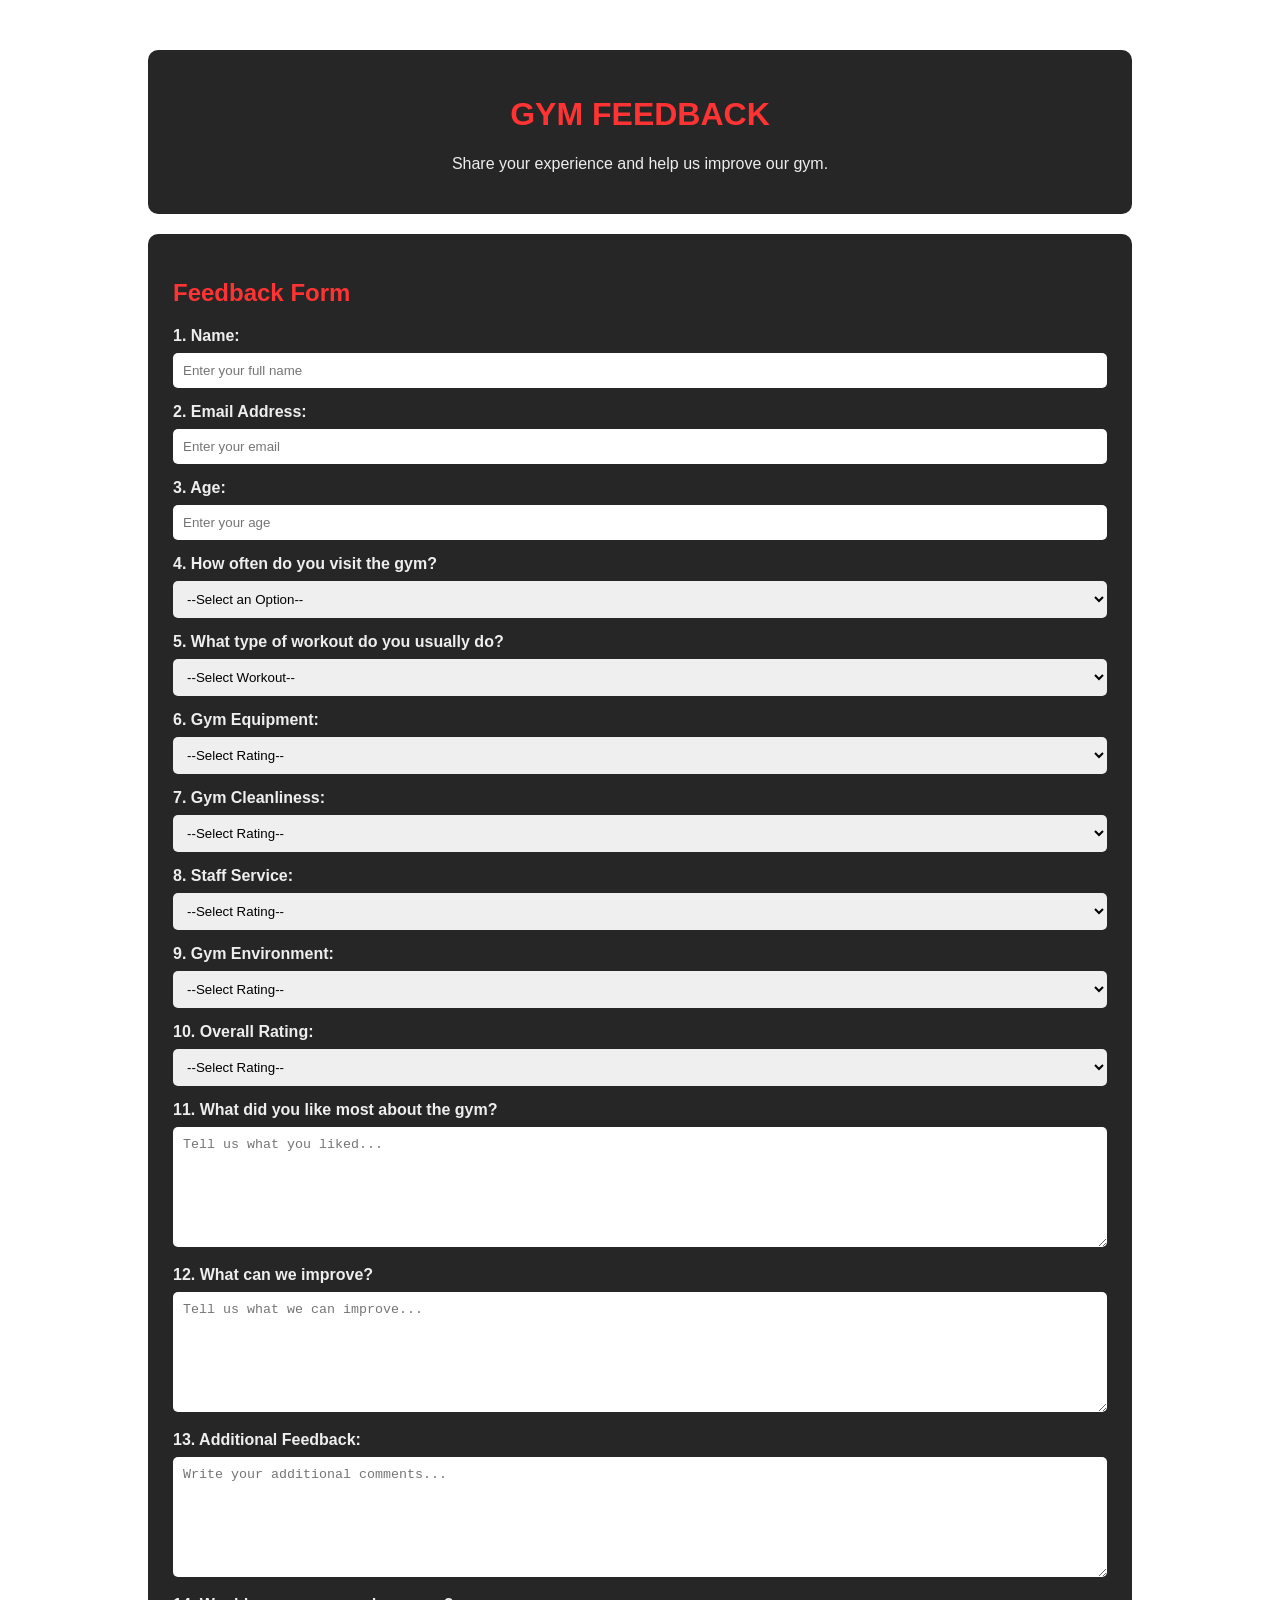
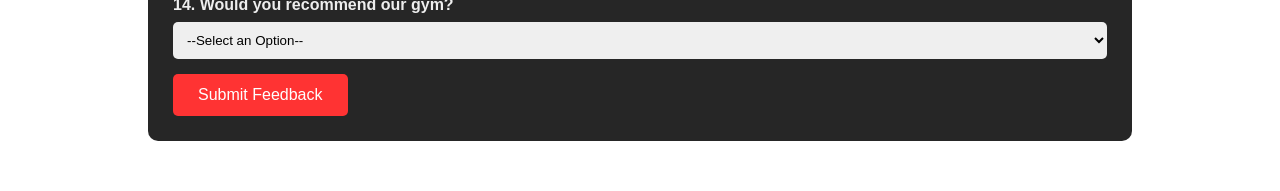
<file: index.html>
<!DOCTYPE html>
<html>
<head>
    <title>Gym Feedback</title>
    <link rel="stylesheet" href="style.css">
</head>

<body>

<div class="container">

    <div class="card">
        <h1>GYM FEEDBACK</h1>
        <p style="text-align: center;">
            Share your experience and help us improve our gym.
        </p>
    </div>

    <div class="card">
        <h2>Feedback Form</h2>

        <form>

            <!-- INPUT FIELD 1 -->
            <div class="input-group">
                <label for="nameInput">1. Name:</label>
                <input type="text" id="nameInput"
                       placeholder="Enter your full name">
            </div>

            <!-- INPUT FIELD 2 -->
            <div class="input-group">
                <label for="emailInput">2. Email Address:</label>
                <input type="email" id="emailInput"
                       placeholder="Enter your email">
            </div>

            <!-- INPUT FIELD 3 -->
            <div class="input-group">
                <label for="ageInput">3. Age:</label>
                <input type="number" id="ageInput"
                       placeholder="Enter your age">
            </div>

            <!-- INPUT FIELD 4 -->
            <div class="input-group">
                <label for="visitInput">
                    4. How often do you visit the gym?
                </label>

                <select id="visitInput">
                    <option value="">--Select an Option--</option>
                    <option>Everyday</option>
                    <option>3-5 times a week</option>
                    <option>1-2 times a week</option>
                    <option>Occasionally</option>
                </select>
            </div>

            <!-- INPUT FIELD 5 -->
            <div class="input-group">
                <label for="workoutInput">
                    5. What type of workout do you usually do?
                </label>

                <select id="workoutInput">
                    <option value="">--Select Workout--</option>
                    <option>Weight Training</option>
                    <option>Cardio</option>
                    <option>Bodybuilding</option>
                    <option>CrossFit</option>
                    <option>Calisthenics</option>
                    <option>Mixed Workout</option>
                </select>
            </div>

            <!-- INPUT FIELD 6 -->
            <div class="input-group">
                <label for="equipmentInput">
                    6. Gym Equipment:
                </label>

                <select id="equipmentInput">
                    <option value="">--Select Rating--</option>
                    <option>Excellent</option>
                    <option>Good</option>
                    <option>Average</option>
                    <option>Poor</option>
                </select>
            </div>

            <!-- INPUT FIELD 7 -->
            <div class="input-group">
                <label for="cleanlinessInput">
                    7. Gym Cleanliness:
                </label>

                <select id="cleanlinessInput">
                    <option value="">--Select Rating--</option>
                    <option>Very Clean</option>
                    <option>Clean</option>
                    <option>Average</option>
                    <option>Needs Improvement</option>
                </select>
            </div>

            <!-- INPUT FIELD 8 -->
            <div class="input-group">
                <label for="staffInput">
                    8. Staff Service:
                </label>

                <select id="staffInput">
                    <option value="">--Select Rating--</option>
                    <option>Excellent</option>
                    <option>Good</option>
                    <option>Average</option>
                    <option>Poor</option>
                </select>
            </div>

            <!-- INPUT FIELD 9 -->
            <div class="input-group">
                <label for="environmentInput">
                    9. Gym Environment:
                </label>

                <select id="environmentInput">
                    <option value="">--Select Rating--</option>
                    <option>Very Comfortable</option>
                    <option>Comfortable</option>
                    <option>Average</option>
                    <option>Uncomfortable</option>
                </select>
            </div>

            <!-- INPUT FIELD 10 -->
            <div class="input-group">
                <label for="ratingInput">
                    10. Overall Rating:
                </label>

                <select id="ratingInput">
                    <option value="">--Select Rating--</option>
                    <option>★★★★★ Excellent</option>
                    <option>★★★★☆ Very Good</option>
                    <option>★★★☆☆ Good</option>
                    <option>★★☆☆☆ Fair</option>
                    <option>★☆☆☆☆ Poor</option>
                </select>
            </div>

            <!-- INPUT FIELD 11 -->
            <div class="input-group">
                <label for="likedInput">
                    11. What did you like most about the gym?
                </label>

                <textarea id="likedInput"
                          placeholder="Tell us what you liked..."></textarea>
            </div>

            <!-- INPUT FIELD 12 -->
            <div class="input-group">
                <label for="improveInput">
                    12. What can we improve?
                </label>

                <textarea id="improveInput"
                          placeholder="Tell us what we can improve..."></textarea>
            </div>

            <!-- INPUT FIELD 13 -->
            <div class="input-group">
                <label for="additionalInput">
                    13. Additional Feedback:
                </label>

                <textarea id="additionalInput"
                          placeholder="Write your additional comments..."></textarea>
            </div>

            <!-- INPUT FIELD 14 -->
            <div class="input-group">
                <label for="recommendInput">
                    14. Would you recommend our gym?
                </label>

                <select id="recommendInput">
                    <option value="">--Select an Option--</option>
                    <option>Definitely Yes</option>
                    <option>Maybe</option>
                    <option>No</option>
                </select>
            </div>

            <button type="submit">Submit Feedback</button>

        </form>
    </div>

    <!-- OUTPUT SECTION -->
    <div class="card output-section" id="outputSection">

        <h2>Feedback Output</h2>

        <p><strong>Name:</strong>
            <span id="outputName"></span>
        </p>

        <p><strong>Email:</strong>
            <span id="outputEmail"></span>
        </p>

        <p><strong>Age:</strong>
            <span id="outputAge"></span>
        </p>

        <p><strong>Gym Visit:</strong>
            <span id="outputVisit"></span>
        </p>

        <p><strong>Workout Type:</strong>
            <span id="outputWorkout"></span>
        </p>

        <p><strong>Gym Equipment:</strong>
            <span id="outputEquipment"></span>
        </p>

        <p><strong>Gym Cleanliness:</strong>
            <span id="outputCleanliness"></span>
        </p>

        <p><strong>Staff Service:</strong>
            <span id="outputStaff"></span>
        </p>

        <p><strong>Gym Environment:</strong>
            <span id="outputEnvironment"></span>
        </p>

        <p><strong>Overall Rating:</strong>
            <span id="outputRating"></span>
        </p>

        <p><strong>Liked Most:</strong>
            <span id="outputLiked"></span>
        </p>

        <p><strong>Improvements:</strong>
            <span id="outputImprove"></span>
        </p>

        <p><strong>Additional Feedback:</strong>
            <span id="outputAdditional"></span>
        </p>

        <p><strong>Recommend Gym:</strong>
            <span id="outputRecommend"></span>
        </p>

    </div>

</div>

<script src="script.js"></script>

</body>
</html>
</file>
<file: style.css>
body {
font-family: Arial;
margin: 0;
background-image: url("https://images.unsplash.com/photo-1534438327276-14e5300c3a48");
background-size: cover;
background-position: center;
background-attachment: fixed;
color: rgba(255, 255, 255, 0.92);
}

.container {
width: 80%;
margin: 50px auto;
}

.card {
background: rgba(0, 0, 0, 0.85);
padding: 25px;
margin: 20px;
border-radius: 10px;
}

h1, h2 {
color: #ff3333;
}

h1 {
text-align: center;
}

input, textarea, select {
width: 100%;
padding: 10px;
margin: 8px 0 15px;
box-sizing: border-box;
border: none;
border-radius: 5px;
}

textarea {
height: 120px;
resize: vertical;
}

button {
background: #ff3333;
color: white;
padding: 12px 25px;
border: none;
border-radius: 5px;
cursor: pointer;
font-size: 16px;
}

button:hover {
background: #cc0000;
}

label {
font-weight: bold;
}
</file>
